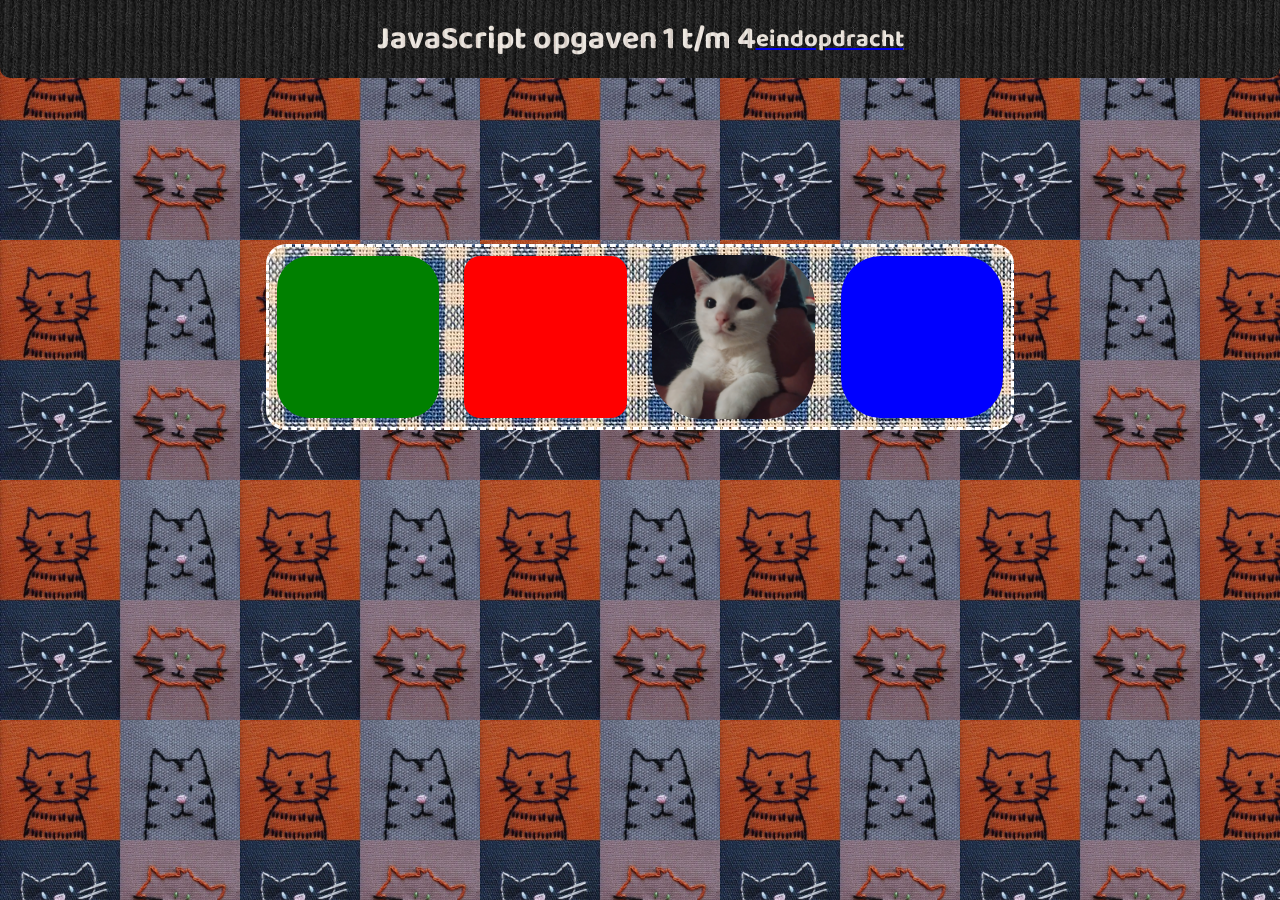
<file: 2.oefeningen/index.html>
<!DOCTYPE html>
<html lang="en">
<head>

    <meta charset="UTF-8">
    <title>JavaScript </title>
    <!-- css -->
    <link rel="stylesheet" href="css/root.css">
    <link rel="stylesheet" href="css/website.css">
    <link rel="stylesheet" href="css/main.css">
    <!-- font -->
    <link href="https://fonts.googleapis.com/css2?family=Baloo+2:wght@700&display=swap" rel="stylesheet">
</head>
<body>
<!--opgave 1 t/m 4-->
<div class="topbar">
    <h1> JavaScript opgaven 1 t/m 4 </h1>
    <div>
        <a href="../1.eindopdracht/index.html" class="next-page-button"><h2>eindopdracht</h2></a>
    </div>
</div>
<div id="box_container">
    <div id="box1" class="box"></div>
    <div id="box2" class="box"></div>
    <img src="images/laila.jpg" alt="lila" id="laila" class="box">
    <div id="cat_box" class="box"></div>
</div>
<!-- js -->
<script src="js/website.js"></script>
</body>
</html>
</file>
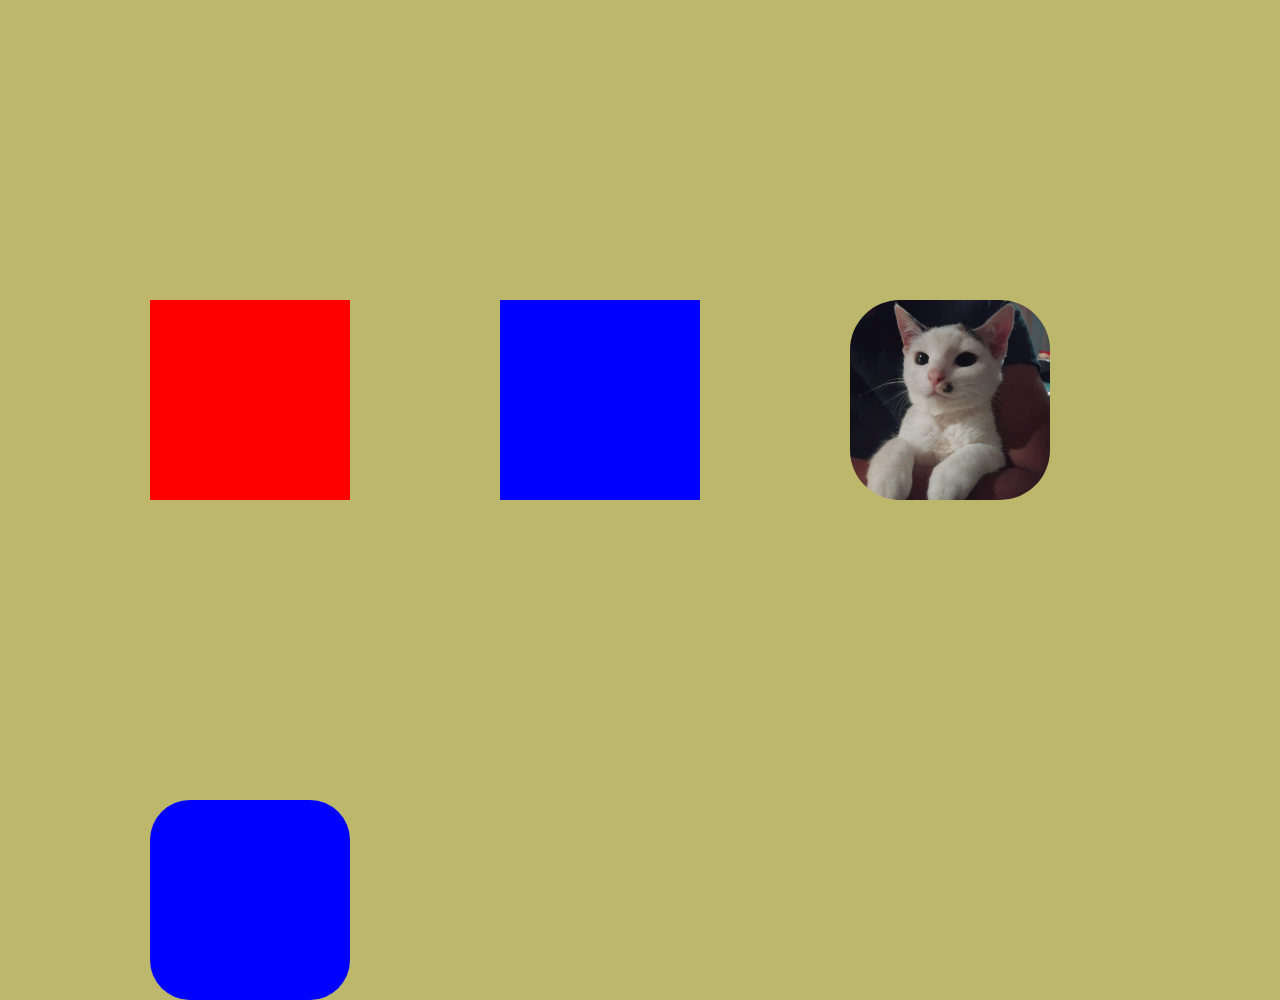
<file: js/index.html>
<!DOCTYPE html>
<html lang="en">
<head>
    <meta charset="UTF-8">
    <title>JS</title>
    <!-- css -->
    <link rel="stylesheet" href="css/website.css">
    <link rel="stylesheet" href="css/main.css">
</head>
<body>
<div id="box1" class="box"></div>

<div id="box2" class="box"></div>

<img src="images/laila.jpg" alt="lila" id="laila" class="box">

<div id="cat_box" class="box"></div>

<!-- js -->
<script src="js/website.js"></script>

</body>
</html>
</file>
<file: 2.oefeningen/css/root.css>
:root{
    --black: #141413

}
</file>
<file: 2.oefeningen/css/website.css>
html{
    background-image: url("../images/tiles/cat-tile-wool.jpg");
    background-repeat: repeat;
    background-size: 240px 240px;
}

#next-page-button{
margin-left: auto;
    position: absolute;
    left: 0;
}

#box_container {
    background-image: url("../images/tiles/tablecloth.png");
    display: flex;
    background-color: #fff;
    flex-direction: row;
    max-width: 58%;
    max-height: 28vh;
    gap: 0.6rem;
    margin: 13% auto 0 auto;
    align-items: center;
    justify-content: center;
    border-radius: 20px;
    border-style: dashed;
    border-color: white;
}


#box1 {
    background-color: red;
    text-align: center;
}

#box2 {
    background-color: blue;
    align-content: center;
    text-align: center;
}

#laila {
    background-color: red;
    border-radius: 50px;
}

#cat_box {
    background-color: blue;
    border-radius: 40px;
    text-align: center;
}

#cat_box img {
    object-fit: cover;
    width: 100%;
    height: 100%;
    border-radius: 40px;
    display: block;
    text-align: center;
}

.box {
    margin: 8px;
    width: 22%;
    aspect-ratio: 1/1;
}
</file>
<file: 2.oefeningen/css/main.css>
html {
    background-color: darkkhaki;
    font-family: 'Baloo 2', cursive;
}

body {
    margin: 0;
    padding: 0;
}

h1, h2, h3, h4, h5, h6 {
    margin: 0;
    padding: 0;
    font-weight: bold;
    background: url("../images/tiles/wool.jpg");
    background-size: 100px 100px;
    -webkit-background-clip: text;
    -webkit-text-fill-color: transparent;
}

.topbar {
    display: flex;
    align-items: center;
    justify-content: center;

    background-image: url("../images/tiles/blackwool.jpg");
    background-size: 280px 280px;
    background-repeat: repeat;

    color: white;
    height: 70px;

    border-bottom-left-radius: 10px;
    border-bottom-right-radius: 10px;
    padding: 4px;
}
</file>
<file: js/css/website.css>
#box1 {
    background-color: red;
    margin-left: 150px;
}

#box2 {
    background-color: blue;
    margin-left: 150px;
    align-content: center;
}

#laila {
    margin-left: 150px;
    background-color: red;
    border-radius: 50px;
}

#cat_box{
    margin-left: 150px;
    background-color: blue;
    border-radius: 40px;

}
.box {
    width: 200px;
    aspect-ratio: 1 / 1;
    object-fit: cover;
    margin-top: 300px;
    float: left;
    align-content: center;
    text-align: center;
}
</file>
<file: js/css/main.css>
html{
}

body{
    background-color: darkkhaki;
    font-family: Verdana,  serif;
    margin: 0;
    padding: 0;
    color:darkred;
}

img {
    z-index: -999;

}
</file>
